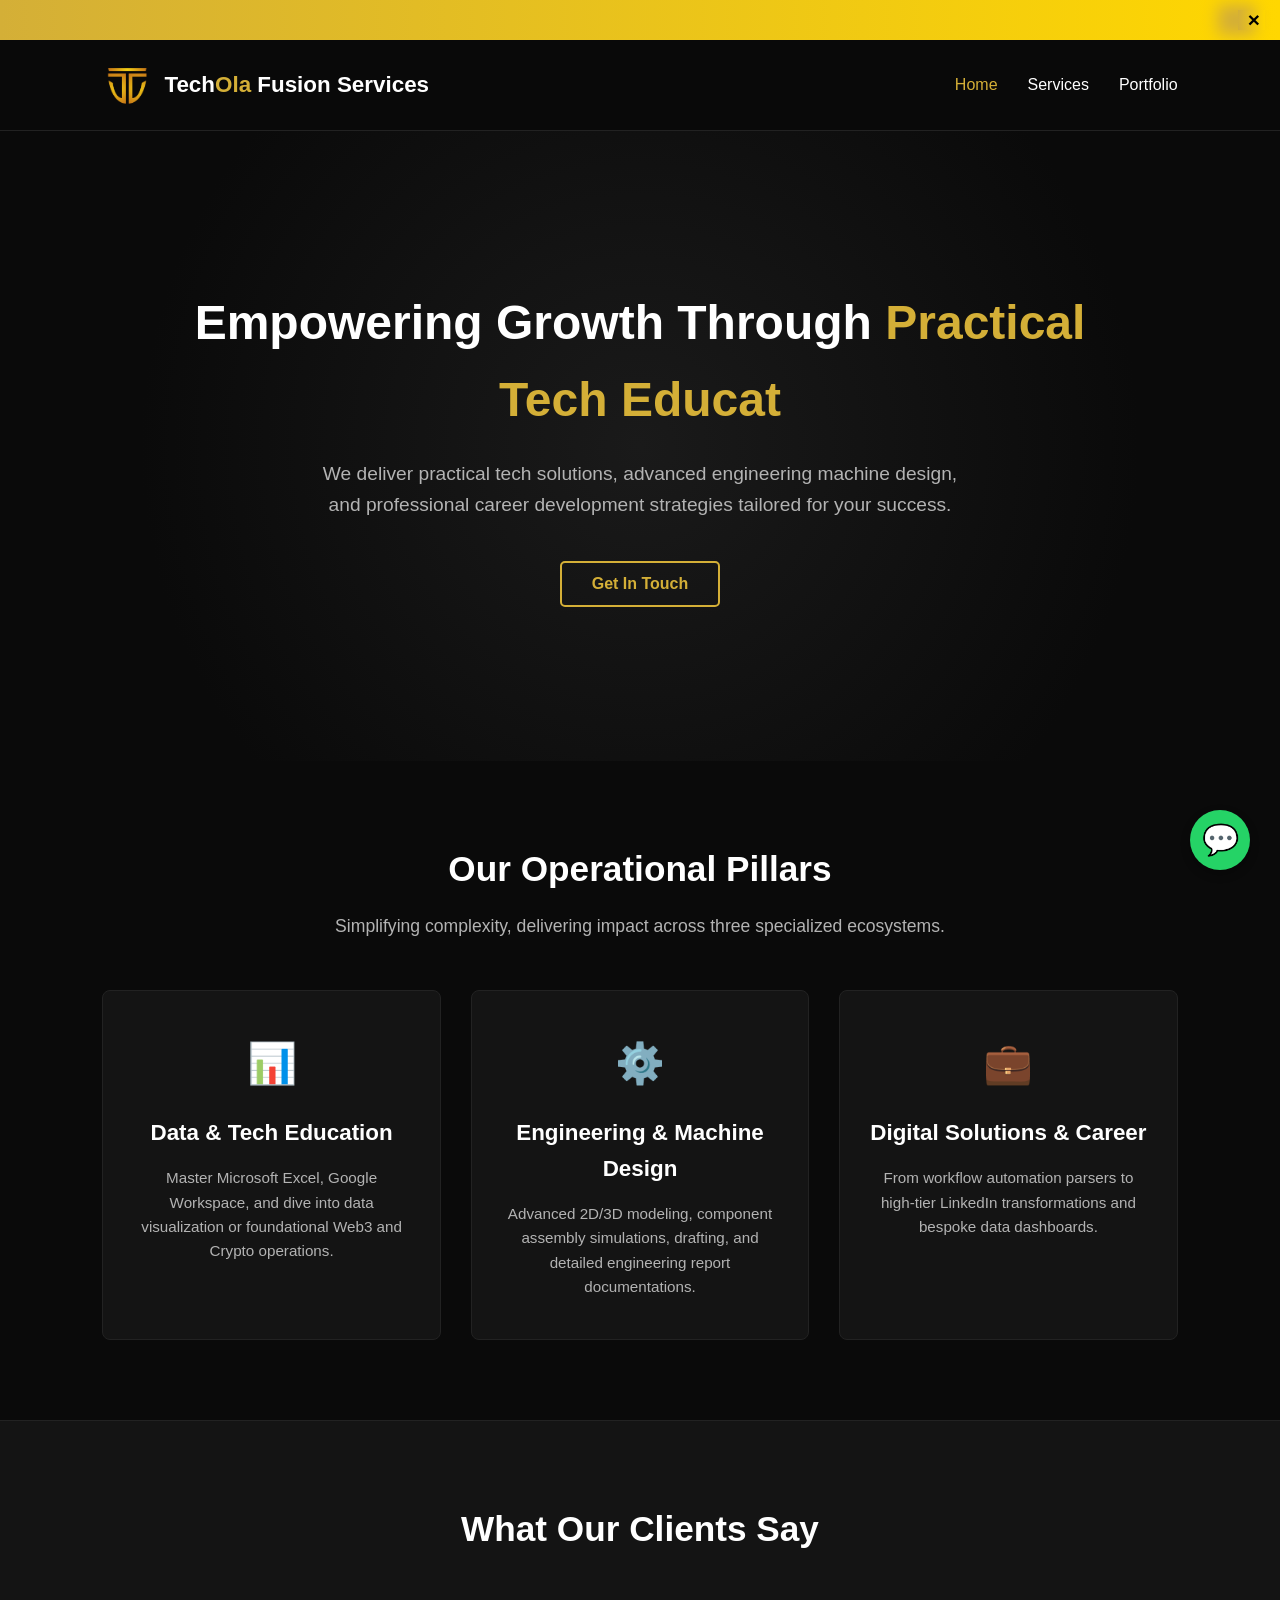
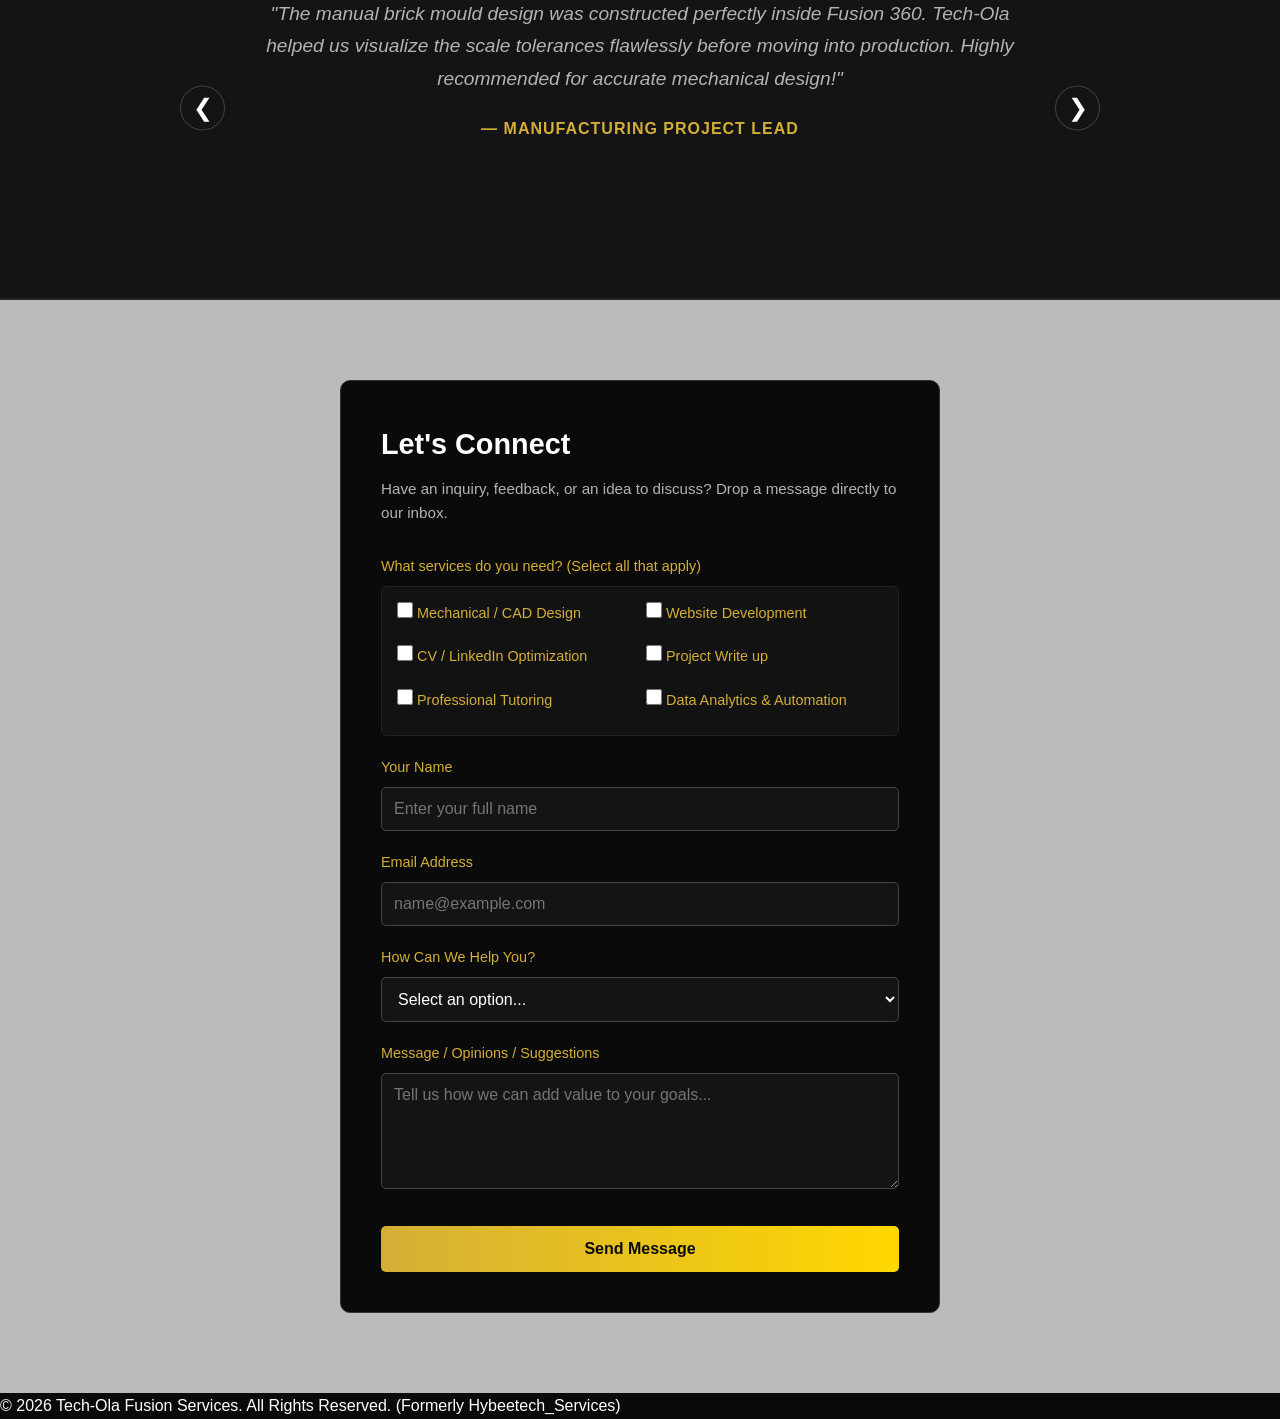
<file: index.html>
<!DOCTYPE html>
<html lang="en">
<head>
    <meta charset="UTF-8">
    <meta name="viewport" content="width=device-width, initial-scale=1.0">
    <title>Tech-Ola Fusion Services | Empowering Growth</title>
    <link rel="icon" type="image/png" href="favicon.png">
    <link rel="stylesheet" href="style.css">
</head>
<body>

    <div class="rebrand-banner" id="rebrandBanner">
        <div class="ticker-wrapper">
            <span class="ticker-text">📢 Announcement: Hybeetech_Services has officially evolved into Tech-Ola Fusion Services! Same dedication, broader solutions.</span>
        </div>
        <button class="close-banner-btn" id="closeBannerBtn">&times;</button>
    </div>

    <header>
        <div class="logo-container">
            <img src="images/TOFS LOGO 1.png" alt="Tech-Ola Logo" class="logo-img">
            <div class="logo-text">Tech<span>Ola</span> Fusion Services</div>
        </div>
        <nav>
            <ul>
                <li><a href="index.html" class="active">Home</a></li>
                <li><a href="services.html">Services</a></li>
                <li><a href="portfolio.html">Portfolio</a></li>
            </ul>
        </nav>
    </header>

    <section class="hero">
        <h1 id="typing-text">Empowering Growth Through...</h1>
        <p>We deliver practical tech solutions, advanced engineering machine design, 
            and professional career development strategies tailored for your success.</p>
        <button class="cta-btn" 
        onclick="document.getElementById('feedback-form').scrollIntoView({behavior: 'smooth'});">Get In Touch
        </button>
    </section>

    <section class="pillars-section">
        <h2 class="section-title">Our Operational Pillars</h2>
        <p class="section-subtitle">Simplifying complexity, delivering impact across three specialized ecosystems.</p>
        
        <div class="pillars-grid">
            <div class="pillar-card">
                <div class="pillar-icon">📊</div>
                <h3>Data & Tech Education</h3>
                <p>Master Microsoft Excel, Google Workspace, and dive into data visualization or foundational Web3 and Crypto operations.</p>
            </div>
            <div class="pillar-card">
                <div class="pillar-icon">⚙️</div>
                <h3>Engineering & Machine Design</h3>
                <p>Advanced 2D/3D modeling, component assembly simulations, drafting, and detailed engineering report documentations.</p>
            </div>
            <div class="pillar-card">
                <div class="pillar-icon">💼</div>
                <h3>Digital Solutions & Career</h3>
                <p>From workflow automation parsers to high-tier LinkedIn transformations and bespoke data dashboards.</p>
            </div>
        </div>
    </section>

    <section class="testimonials-section">
        <h2>What Our Clients Say</h2>
        
        <div class="slider-container">
            <div class="testimonial-slide active">
                <p class="testimonial-text">"The manual brick mould design was constructed perfectly inside Fusion 360.
                     Tech-Ola helped us visualize the scale tolerances flawlessly before moving into production. 
                     Highly recommended for accurate mechanical design!"</p>
                <p class="testimonial-author">— Manufacturing Project Lead</p>
            </div>

            <div class="testimonial-slide">
                <p class="testimonial-text">"Our business data was completely unorganized until they built a custom transaction parser tool for us. 
                    Now, everything syncs natively into Google Sheets seamlessly. 
                    It saved us dozens of weekly working hours."</p>
                <p class="testimonial-author">— Operations Manager, Financial Services</p>
            </div>

            <div class="testimonial-slide">
                <p class="testimonial-text">"Incredible data analytics tutoring. The instructor breaks down complex formulas, layout macros, 
                    and reporting rules with absolute patience. 
                    My spreadsheet skillset completely transformed."</p>
                <p class="testimonial-author">— Professional Tutoring Student</p>
            </div>

            <button class="slider-btn prev-btn" id="prevSlideBtn">&#10094;</button>
            <button class="slider-btn next-btn" id="nextSlideBtn">&#10095;</button>
        </div>
    </section>

    <section class="feedback-section" id="feedback-form">
        <div class="form-container">
            <h2 class="section-title" style="font-size: 1.8rem; margin-bottom: 10px;">Let's Connect</h2>
            <p class="section-subtitle" style="margin-bottom: 30px; font-size: 0.95rem;">Have an inquiry, feedback, or an idea to discuss? Drop a message directly to our inbox.</p>
            
            <form action="https://formspree.io/f/mgoqkbyl" method="POST">
                <input type="hidden" name="_next" value="https://hybeet.github.io/Tech-Ola_Fusion_Services/thanks.html">
                <div class="form-group services-checkbox-group">
                    <label class="checkbox-group-title">What services do you need? (Select all that apply)</label>
                    <div class="checkbox-grid">
                        <label class="checkbox-label">
                            <input type="checkbox" name="Service requested" value="Mechanical/CAD Design"> 
                            <span>Mechanical / CAD Design</span>
                        </label>
                        <label class="checkbox-label">
                            <input type="checkbox" name="Service requested" value="Website Development"> 
                            <span>Website Development</span>
                        </label>
                        <label class="checkbox-label">
                            <input type="checkbox" name="Service requested" value="Profile Optimization"> 
                            <span>CV / LinkedIn Optimization</span>
                        </label>
                        <label class="checkbox-label">
                            <input type="checkbox" name="Service requested" value="Technical Report"> 
                            <span>Project Write up</span>
                        </label>
                        <label class="checkbox-label">
                            <input type="checkbox" name="Service requested" value="Professional Tutoring"> 
                            <span>Professional Tutoring</span>
                        </label>
                        <label class="checkbox-label">
                            <input type="checkbox" name="Service requested" value="Data Analytics/Automation"> 
                            <span>Data Analytics & Automation</span>
                        </label>
                    </div>
                </div>
                <div class="form-group">
                    <label for="name">Your Name</label>
                    <input type="text" id="name" name="name" placeholder="Enter your full name" required>
                </div>
                
                <div class="form-group">
                    <label for="email">Email Address</label>
                    <input type="email" id="email" name="email" placeholder="name@example.com" required>
                </div>
                
                <div class="form-group">
                    <label for="intent">How Can We Help You?</label>
                    <select id="intent" name="intent" required>
                        <option value="" disabled selected>Select an option...</option>
                        <option value="Training/Tutoring Inquiry">I want to learn a skill / Software Tutoring</option>
                        <option value="Engineering Project">I need Engineering or Machine Design work</option>
                        <option value="Digital Automation Solution">I need Web Automation / Custom Reporting System</option>
                        <option value="Career Optimization">I need CV Revamp / LinkedIn Optimization</option>
                        <option value="General Feedback/Suggestions">I want to leave a suggestion/feedback</option>
                    </select>
                </div>
                
                <div class="form-group">
                    <label for="message">Message / Opinions / Suggestions</label>
                    <textarea id="message" name="message" rows="5" placeholder="Tell us how we can add value to your goals..." required></textarea>
                </div>
                
                <button type="submit" class="submit-btn">Send Message</button>
            </form>
        </div>
    </section>

    <footer>
        <p>&copy; 2026 Tech-Ola Fusion Services. All Rights Reserved. (Formerly Hybeetech_Services)</p>
    </footer>

    <a href="https://wa.me/2347015529492?text=Hello%20Tech-Ola%20Fusion%20Services!%20I%20visited%20your%20website%20and%20I%20am%20interested%20in%20your%20services." 
       class="whatsapp-float" 
       target="_blank" 
       rel="noopener noreferrer">
       💬
    </a>

    <script src="script.js"></script>
</body>
</html>
</file>
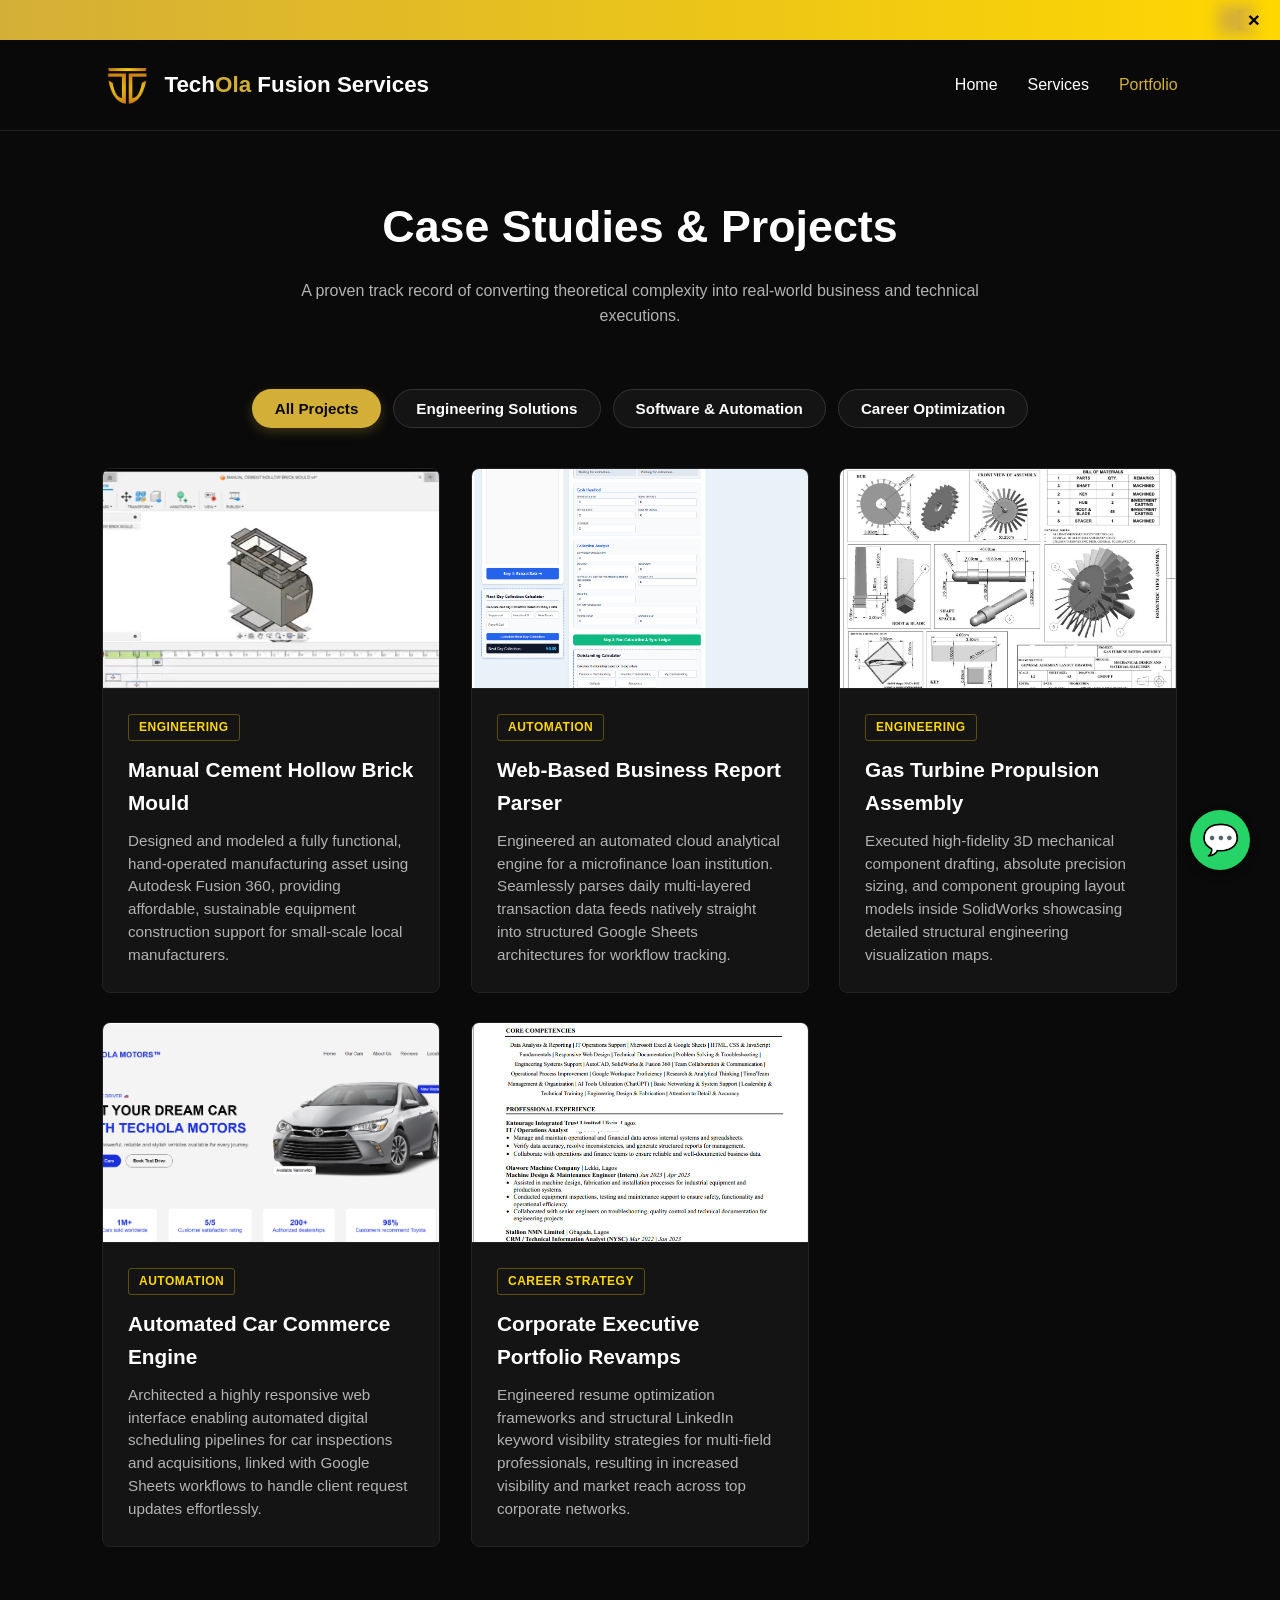
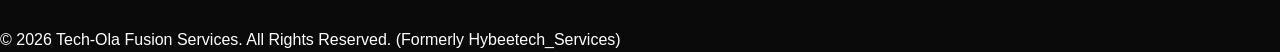
<file: portfolio.html>
<!DOCTYPE html>
<html lang="en">
<head>
    <meta charset="UTF-8">
    <meta name="viewport" content="width=device-width, initial-scale=1.0">
    <title>Our Portfolio | Tech-Ola Fusion Services</title>
    <link rel="icon" type="image/png" href="favicon.png">
    <link rel="stylesheet" href="style.css">
</head>
<body>

    <div class="rebrand-banner" id="rebrandBanner">
        <div class="ticker-wrapper">
            <span class="ticker-text">📢 Announcement: Hybeetech_Services has officially evolved into Tech-Ola Fusion Services! Same dedication, broader solutions.</span>
        </div>
        <button class="close-banner-btn" id="closeBannerBtn">&times;</button>
    </div>

    <header>
        <div class="logo-container">
            <img src="images/TOFS LOGO 1.png" alt="Tech-Ola Logo" class="logo-img">
            <div class="logo-text">Tech<span>Ola</span> Fusion Services</div>
        </div>
        <nav>
            <ul>
                <li><a href="index.html">Home</a></li>
                <li><a href="services.html">Services</a></li>
                <li><a href="portfolio.html" class="active">Portfolio</a></li>
            </ul>
        </nav>
    </header>

    <section class="services-hero">
        <h1>Case Studies & Projects</h1>
        <p>A proven track record of converting theoretical complexity into real-world business and technical executions.</p>
    </section>

    <div class="filter-container">
        <button class="filter-btn active" data-filter="all">All Projects</button>
        <button class="filter-btn" data-filter="engineering">Engineering Solutions</button>
        <button class="filter-btn" data-filter="automation">Software & Automation</button>
        <button class="filter-btn" data-filter="career">Career Optimization</button>
    </div>

    <section class="portfolio-grid">

        <div class="portfolio-card show" data-category="engineering">
            <div class="portfolio-img-container">
                <img src="images/Brick Mould.png" alt="[Image: Manual Brick Mould Blueprint]" class="logo-img">
            </div>
            <div class="portfolio-details">
                <span class="project-tag">Engineering</span>
                <h3>Manual Cement Hollow Brick Mould</h3>
                <p>Designed and modeled a fully functional, hand-operated manufacturing asset using Autodesk Fusion 360, providing affordable, sustainable equipment construction support for small-scale local manufacturers.</p>
            </div>
        </div>

        <div class="portfolio-card show" data-category="automation">
            <div class="portfolio-img-container">
            <img src="images/Parser.png" alt="[Image: Business Report Parser Interface]" class="logo-img">
            </div>
            <div class="portfolio-details">
                <span class="project-tag">Automation</span>
                <h3>Web-Based Business Report Parser</h3>
                <p>Engineered an automated cloud analytical engine for a microfinance loan institution. Seamlessly parses daily multi-layered transaction data feeds natively straight into structured Google Sheets architectures for workflow tracking.</p>
            </div>
        </div>

        <div class="portfolio-card show" data-category="engineering">
            <div class="portfolio-img-container">
            <img src="images/turbine.jpg" alt="[Image: Gas Turbine CAD Assembly]" class="logo-img">
            </div>
            <div class="portfolio-details">
                <span class="project-tag">Engineering</span>
                <h3>Gas Turbine Propulsion Assembly</h3>
                <p>Executed high-fidelity 3D mechanical component drafting, absolute precision sizing, and component grouping layout models inside SolidWorks showcasing detailed structural engineering visualization maps.</p>
            </div>
        </div>

        <div class="portfolio-card show" data-category="automation">
            <div class="portfolio-img-container">
            <img src="images/cars.png" alt="[Image: Car Sales Web Platform Dashboard]" class="logo-img">
            </div>
            <div class="portfolio-details">
                <span class="project-tag">Automation</span>
                <h3>Automated Car Commerce Engine</h3>
                <p>Architected a highly responsive web interface enabling automated digital scheduling pipelines for car inspections and acquisitions, linked with Google Sheets workflows to handle client request updates effortlessly.</p>
            </div>
        </div>

        <div class="portfolio-card show" data-category="career">
            <div class="portfolio-img-container">
            <img src="images/cv.png" alt="[Image: Professional CV Portfolio Mockup]" class="logo-img">
            </div>
            <div class="portfolio-details">
                <span class="project-tag">Career Strategy</span>
                <h3>Corporate Executive Portfolio Revamps</h3>
                <p>Engineered resume optimization frameworks and structural LinkedIn keyword visibility strategies for multi-field professionals, resulting in increased visibility and market reach across top corporate networks.</p>
            </div>
        </div>

    </section>

    <footer>
        <p>&copy; 2026 Tech-Ola Fusion Services. All Rights Reserved. (Formerly Hybeetech_Services)</p>
    </footer>
    <a href="https://wa.me/2347015529492?text=Hello%20Tech-Ola%20Fusion%20Services!%20I%20visited%20your%20website%20and%20I%20am%20interested%20in%20your%20services." 
       class="whatsapp-float" 
       target="_blank" 
       rel="noopener noreferrer">
       💬
    </a>
    <script src="script.js"></script>
</body>
</html>
</file>
<file: style.css>
/* ==========================================================================
   BRAND COLOR PALETTE & CSS VARIABLES
   ========================================================================== */
:root {
    --bg-black: #0A0A0A;
    --card-black: #141414;
    --gold-primary: #D4AF37;
    --gold-bright: #FFD700;
    --white: #FFFFFF;
    --text-gray: #B3B3B3;
    --font-family: 'Segoe UI', Tahoma, Geneva, Verdana, sans-serif;
}

/* ==========================================================================
   GLOBAL RESETS
   ========================================================================== */
* {
    margin: 0;
    padding: 0;
    box-sizing: border-box;
}
body {
    background-color: var(--bg-black);
    color: var(--white);
    font-family: var(--font-family);
    line-height: 1.6;
    overflow-x: hidden;
}
a {
    text-decoration: none;
    color: inherit;
}

/* ==========================================================================
   1. UNIVERSAL CONTINUOUS TICKER BANNER (DESKTOP & MOBILE)
   ========================================================================== */
.rebrand-banner {
    background: linear-gradient(90deg, var(--gold-primary), var(--gold-bright)) !important;
    color: #000000 !important;
    display: flex !important;
    flex-direction: row !important;
    justify-content: space-between !important;
    align-items: center !important;
    padding: 0 15px !important;
    position: relative !important;
    width: 100% !important;
    height: 40px !important;
    z-index: 99999 !important; /* Force it on top of all header template layers */
    box-sizing: border-box !important;
    overflow: hidden !important;
    visibility: visible !important;
    opacity: 1 !important;
}

.ticker-wrapper {
    flex: 1 !important;
    overflow: hidden !important;
    position: relative !important;
    display: flex !important;
    align-items: center !important;
    width: 100% !important;
}

.ticker-text {
    display: inline-block !important;
    white-space: nowrap !important;
    font-size: 0.95rem !important;
    font-weight: bold !important;
    color: #000000 !important;
    letter-spacing: 0.5px;
    padding-left: 100% !important; /* Pushes the message to start off-screen right */
    animation: universalTickerAnimation 18s linear infinite !important;
}

/* Fluid infinite right-to-left crawl looping mechanism */
@keyframes universalTickerAnimation {
    0% { transform: translate3d(0, 0, 0); }
    100% { transform: translate3d(-100%, 0, 0); }
}

/* Static Close Button overlapping the moving tracks cleanly */
.close-banner-btn {
    background: linear-gradient(90deg, var(--gold-primary), var(--gold-bright)) !important;
    box-shadow: -15px 0 15px 5px var(--gold-primary) !important; /* Blurs the text edge nicely */
    border: none !important;
    color: #000000 !important;
    font-size: 1.3rem !important;
    font-weight: bold !important;
    cursor: pointer !important;
    padding: 0 5px 0 10px !important;
    margin-left: 0 !important;
    z-index: 100000 !important;
    line-height: 1 !important;
    display: inline-block !important;
}

/* ==========================================================================
   NAVIGATION BAR HEADER
   ========================================================================== */
header {
    display: flex;
    justify-content: space-between;
    align-items: center;
    padding: 20px 8%;
    background-color: rgba(10, 10, 10, 0.95);
    position: sticky;
    top: 0;
    z-index: 1000;
    border-bottom: 1px solid #222;
}
.logo-container {
    display: flex;
    align-items: center;
    gap: 12px;
}
.logo-img {
    height: 50px; 
    width: auto;
}
.logo-text {
    font-size: 1.4rem;
    font-weight: 700;
    color: var(--white);
}
.logo-text span {
    color: var(--gold-primary);
}
nav ul {
    display: flex;
    list-style: none;
    gap: 30px;
}
nav ul li a {
    font-weight: 500;
    transition: color 0.3s ease;
}
nav ul li a:hover, nav ul li a.active {
    color: var(--gold-primary);
}

/* ==========================================================================
   2. HERO SECTION
   ========================================================================== */
.hero {
    min-height: 70vh;
    display: flex;
    flex-direction: column;
    justify-content: center;
    align-items: center;
    text-align: center;
    padding: 0 20px;
    background: radial-gradient(circle at center, #1a1a1a 0%, var(--bg-black) 70%);
}
.hero h1 {
    font-size: 3rem;
    margin-bottom: 20px;
    max-width: 900px;
    font-weight: 800;
}
.hero p {
    font-size: 1.2rem;
    color: var(--text-gray);
    max-width: 650px;
    margin-bottom: 40px;
}
.cta-btn {
    background-color: transparent;
    color: var(--gold-primary);
    border: 2px solid var(--gold-primary);
    padding: 12px 30px;
    font-size: 1rem;
    font-weight: 600;
    border-radius: 5px;
    cursor: pointer;
    transition: all 0.3s ease;
}
.cta-btn:hover {
    background-color: var(--gold-primary);
    color: var(--bg-black);
    box-shadow: 0 0 15px rgba(212, 175, 55, 0.4);
}

/* ==========================================================================
   3. INTERACTIVE PILLARS SECTION
   ========================================================================== */
.pillars-section {
    padding: 80px 8%;
    text-align: center;
}
.section-title {
    font-size: 2.2rem;
    margin-bottom: 15px;
    color: var(--white);
}
.section-subtitle {
    color: var(--text-gray);
    margin-bottom: 50px;
    font-size: 1.1rem;
}
.pillars-grid {
    display: grid;
    grid-template-columns: repeat(auto-fit, minmax(280px, 1fr));
    gap: 30px;
}
.pillar-card {
    background-color: var(--card-black);
    border: 1px solid #222;
    padding: 40px 30px;
    border-radius: 8px;
    transition: all 0.3s cubic-bezier(0.25, 0.8, 0.25, 1);
    position: relative;
    overflow: hidden;
}
.pillar-card::before {
    content: '';
    position: absolute;
    top: 0;
    left: 0;
    width: 100%;
    height: 4px;
    background: linear-gradient(90deg, var(--gold-primary), var(--gold-bright));
    transform: scaleX(0);
    transition: transform 0.3s ease;
}
.pillar-card:hover {
    transform: translateY(-10px);
    border-color: var(--gold-primary);
    box-shadow: 0 10px 20px rgba(0, 0, 0, 0.5);
}
.pillar-card:hover::before {
    transform: scaleX(1);
}
.pillar-icon {
    font-size: 2.5rem;
    color: var(--gold-primary);
    margin-bottom: 20px;
}
.pillar-card h3 {
    font-size: 1.4rem;
    margin-bottom: 15px;
    color: var(--white);
}
.pillar-card p {
    color: var(--text-gray);
    font-size: 0.95rem;
}

/* ==========================================================================
   4. INTERACTIVE MINI FEEDBACK FORM
   ========================================================================== */
.feedback-section {
    background-color: rgb(188, 186, 186);
    padding: 80px 8%;
    border-top: 1px solid #222;
}
.services-checkbox-group {
    margin-bottom: 25px;
    text-align: left;
}
.checkbox-group-title {
    display: block;
    color: var(--gold-primary);
    font-weight: 600;
    margin-bottom: 12px;
    font-size: 1rem;
}
.checkbox-grid {
    display: grid;
    grid-template-columns: repeat(2, 1fr);
    gap: 12px;
    background: rgba(255, 255, 255, 0.03);
    padding: 15px;
    border-radius: 6px;
    border: 1px solid #222;
}
.checkbox-label {
    display: flex;
    align-items: center;
    gap: 10px;
    color: var(--text-gray);
    cursor: pointer;
    font-size: 0.95rem;
    transition: color 0.2s ease;
}
.checkbox-label input[type="checkbox"] {
    accent-color: var(--gold-primary);
    width: 16px;
    height: 16px;
    cursor: pointer;
}
.checkbox-label:hover {
    color: var(--white);
}
.form-container {
    max-width: 600px;
    margin: 0 auto;
    background-color: var(--bg-black);
    padding: 40px;
    border-radius: 10px;
    border: 1px solid #333;
}
.form-group {
    margin-bottom: 20px;
    text-align: left;
}
.form-group label {
    display: block;
    margin-bottom: 8px;
    font-size: 0.9rem;
    color: var(--gold-primary);
    font-weight: 500;
}
.form-group input, .form-group select, .form-group textarea {
    width: 100%;
    padding: 12px;
    background-color: #141414;
    border: 1px solid #444;
    color: var(--white);
    border-radius: 5px;
    font-family: var(--font-family);
    font-size: 1rem;
    transition: border-color 0.3s ease;
}
.form-group input:focus, .form-group select:focus, .form-group textarea:focus {
    outline: none;
    border-color: var(--gold-primary);
}
.submit-btn {
    width: 100%;
    background: linear-gradient(90deg, var(--gold-primary), var(--gold-bright));
    color: var(--bg-black);
    border: none;
    padding: 14px;
    font-size: 1rem;
    font-weight: 700;
    border-radius: 5px;
    cursor: pointer;
    transition: opacity 0.3s ease;
    margin-top: 10px;
}
.submit-btn:hover {
    opacity: 0.9;
}

/* ==========================================================================
   SERVICES PAGES HEADLINES & TABS SYSTEM
   ========================================================================== */
.services-hero {
    padding: 60px 8% 20px 8%;
    text-align: center;
}
.services-hero h1 {
    font-size: 2.8rem;
    margin-bottom: 15px;
}
.services-hero p {
    color: var(--text-gray);
    max-width: 700px;
    margin: 0 auto 40px auto;
}
.tabs-container {
    display: flex;
    justify-content: center;
    gap: 15px;
    margin-bottom: 50px;
    padding: 0 8%;
    flex-wrap: wrap;
}
.tab-btn {
    background-color: var(--card-black);
    color: var(--white);
    border: 1px solid #333;
    padding: 12px 25px;
    font-size: 1rem;
    font-weight: 600;
    cursor: pointer;
    border-radius: 5px;
    transition: all 0.3s ease;
}
.tab-btn:hover {
    border-color: var(--gold-primary);
}
.tab-btn.active {
    background: linear-gradient(90deg, var(--gold-primary), var(--gold-bright));
    color: var(--bg-black);
    border-color: transparent;
    box-shadow: 0 4px 15px rgba(212, 175, 55, 0.3);
}
.tab-panel {
    display: none;
    padding: 0 8% 80px 8%;
    animation: fadeIn 0.5s ease-in-out;
}
.tab-panel.active {
    display: block;
}
.services-grid {
    display: grid;
    grid-template-columns: repeat(auto-fit, minmax(320px, 1fr));
    gap: 30px;
    max-width: 1200px;
    margin: 0 auto;
}
.service-card {
    background-color: var(--card-black);
    border: 1px solid #222;
    border-radius: 8px;
    overflow: hidden;
    transition: transform 0.3s ease, border-color 0.3s ease;
}
.service-card:hover {
    transform: translateY(-5px);
    border-color: var(--gold-primary);
}
.service-img-placeholder {
    width: 100%;
    height: 300px;
    background-color: #1a1a1a;
    display: flex;
    justify-content: center;
    align-items: center;
    color: #444;
    font-weight: bold;
    font-size: 0.9rem;
    border-bottom: 1px solid #222;
    position: relative;
}
.service-img-placeholder img {
    width: 100%;
    height: 100%;
    object-fit: cover;
}
.service-info {
    padding: 25px;
}
.service-info h3 {
    font-size: 1.3rem;
    margin-bottom: 12px;
    color: var(--gold-primary);
}
.service-info p {
    color: var(--text-gray);
    font-size: 0.95rem;
    margin-bottom: 15px;
}

/* ==========================================================================
   PORTFOLIO GALLERY SPECIFIC STYLES
   ========================================================================== */
.filter-container {
    display: flex;
    justify-content: center;
    gap: 12px;
    margin-bottom: 40px;
    padding: 0 8%;
    flex-wrap: wrap;
}
.filter-btn {
    background-color: var(--card-black);
    color: var(--white);
    border: 1px solid #333;
    padding: 10px 22px;
    font-size: 0.95rem;
    font-weight: 600;
    cursor: pointer;
    border-radius: 20px;
    transition: all 0.3s ease;
}
.filter-btn:hover {
    border-color: var(--gold-primary);
}
.filter-btn.active {
    background-color: var(--gold-primary);
    color: var(--bg-black);
    border-color: transparent;
    box-shadow: 0 4px 12px rgba(212, 175, 55, 0.25);
}
.portfolio-grid {
    display: grid;
    grid-template-columns: repeat(auto-fit, minmax(320px, 1fr));
    gap: 30px;
    padding: 0 8% 80px 8%;
    max-width: 1300px;
    margin: 0 auto;
}
.portfolio-card {
    background-color: var(--card-black);
    border: 1px solid #222;
    border-radius: 8px;
    overflow: hidden;
    display: flex;
    flex-direction: column;
    transition: all 0.4s cubic-bezier(0.25, 0.8, 0.25, 1);
}
.portfolio-card.show {
    display: flex;
    animation: scaleUp 0.4s ease-in-out forwards;
}
.portfolio-card.hide {
    display: none !important;
}
.portfolio-img-container {
    width: 100%;
    height: 220px;
    background-color: #161616;
    border-bottom: 1px solid #222;
    display: flex;
    justify-content: center;
    align-items: center;
    color: #555;
    font-size: 0.9rem;
    font-weight: bold;
}
.portfolio-img-container img {
    width: 100%;
    height: 100%;
    object-fit: cover;
}
.portfolio-details {
    padding: 25px;
    display: flex;
    flex-direction: column;
    flex-grow: 1;
}
.project-tag {
    align-self: flex-start;
    font-size: 0.75rem;
    text-transform: uppercase;
    font-weight: 700;
    color: var(--gold-bright);
    border: 1px solid rgba(255, 215, 0, 0.3);
    padding: 3px 10px;
    border-radius: 3px;
    margin-bottom: 12px;
    letter-spacing: 0.5px;
}
.portfolio-details h3 {
    font-size: 1.3rem;
    color: var(--white);
    margin-bottom: 10px;
}
.portfolio-details p {
    color: var(--text-gray);
    font-size: 0.95rem;
    line-height: 1.5;
}

/* ==========================================================================
   TESTIMONIAL SLIDER STYLES
   ========================================================================== */
.testimonials-section {
    padding: 80px 8%;
    background-color: var(--card-black);
    text-align: center;
    border-top: 1px solid #222;
    border-bottom: 1px solid #222;
    position: relative;
    overflow: hidden;
}
.testimonials-section h2 {
    font-size: 2.2rem;
    margin-bottom: 40px;
    color: var(--white);
}
.slider-container {
    max-width: 800px;
    margin: 0 auto;
    position: relative;
    min-height: 220px;
}
.testimonial-slide {
    position: absolute;
    top: 0;
    left: 0;
    width: 100%;
    opacity: 0;
    transform: translateX(100px);
    transition: transform 0.6s cubic-bezier(0.25, 1, 0.5, 1), opacity 0.6s ease;
    pointer-events: auto;
}
.testimonial-slide.active {
    position: relative;
    opacity: 1;
    transform: translateX(0);
    pointer-events: auto;
}
.testimonial-text {
    font-size: 1.2rem;
    font-style: italic;
    color: var(--text-gray);
    line-height: 1.7;
    margin-bottom: 20px;
}
.testimonial-author {
    font-weight: bold;
    color: var(--gold-primary);
    font-size: 1rem;
    text-transform: uppercase;
    letter-spacing: 1px;
}
.slider-btn {
    position: absolute;
    top: 50%;
    transform: translateY(-50%);
    background: none;
    border: 1px solid #444;
    color: var(--white);
    font-size: 1.5rem;
    width: 45px;
    height: 45px;
    border-radius: 50%;
    cursor: pointer;
    transition: all 0.3s ease;
    display: flex;
    justify-content: center;
    align-items: center;
    z-index: 10;
}
.slider-btn:hover {
    border-color: var(--gold-primary);
    color: var(--gold-primary);
    background-color: rgba(214, 175, 55, 0.05);
}
.prev-btn { left: -60px; }
.next-btn { right: -60px; }

/* ==========================================================================
   FLOATING WHATSAPP BUTTON STYLES
   ========================================================================== */
.whatsapp-float {
    position: fixed;
    bottom: 30px;
    right: 30px;
    width: 60px;
    height: 60px;
    background-color: #25D366;
    color: #FFF;
    border-radius: 50px;
    text-align: center;
    font-size: 30px;
    box-shadow: 0px 4px 10px rgba(0, 0, 0, 0.3);
    z-index: 10005;
    display: flex;
    justify-content: center;
    align-items: center;
    transition: all 0.3s ease;
    cursor: pointer;
}
.whatsapp-float:hover {
    transform: scale(1.1);
    box-shadow: 0px 6px 15px rgba(37, 211, 102, 0.5);
}

/* ==========================================================================
   THANKS PAGE STYLING
   ========================================================================== */
.thanks-container {
    min-height: 80vh;
    display: flex;
    flex-direction: column;
    justify-content: center;
    align-items: center;
    text-align: center;
    padding: 0 20px;
}
.thanks-icon {
    font-size: 4rem;
    color: var(--gold-primary);
    margin-bottom: 20px;
}
.thanks-container h1 {
    font-size: 2.5rem;
    margin-bottom: 15px;
}
.thanks-container p {
    color: var(--text-gray);
    max-width: 500px;
    margin-bottom: 30px;
    font-size: 1.1rem;
}
.back-home-btn {
    background: linear-gradient(90deg, var(--gold-primary), var(--gold-bright));
    color: var(--bg-black);
    padding: 12px 30px;
    font-weight: 700;
    border-radius: 5px;
    transition: opacity 0.3s ease;
}
.back-home-btn:hover {
    opacity: 0.9;
}

/* ==========================================================================
   ANIMATION KEYFRAMES
   ========================================================================== */
@keyframes fadeIn {
    from { opacity: 0; transform: translateY(10px); }
    to { opacity: 1; transform: translateY(0); }
}
@keyframes scaleUp {
    from { opacity: 0; transform: scale(0.95); }
    to { opacity: 1; transform: scale(1); }
}

/* ==========================================================================
   UNIFIED RESPONSIVE MEDIA QUERIES (TABLETS & PHONE SCREEN BREAKPOINTS)
   ========================================================================== */
@media (max-width: 900px) {
    .prev-btn { left: 10px; }
    .next-btn { right: 10px; }
    .slider-btn { background-color: var(--bg-black); }
}

@media (max-width: 768px) {
    /* 1. Force Banner into a Continuous Infinite Ticker Loop */
    .rebrand-banner {
        height: 38px !important;
        padding: 0 10px 0 15px !important;
    }
    .ticker-text {
        font-size: 0.8rem !important; /* Slightly smaller text for sharper fit on mobile */
    }
    .close-banner-btn {
        font-size: 1.2rem !important;
        padding: 0 5px 0 8px !important;
    }

    /* 2. Resize and Lock Navbar Layout on One Single Row */
    header {
        display: flex !important;
        flex-direction: row !important;
        justify-content: space-between !important;
        align-items: center !important;
        padding: 12px 4% !important;
        background-color: var(--bg-black) !important;
    }
    .logo-container {
        display: flex !important;
        align-items: center !important;
        gap: 6px !important;
        margin-bottom: 0 !important;
    }
    .logo-container img, 
    header .logo-img,
    header .logo {
        height: 24px !important;
        width: auto !important;
    }
    .logo-text,
    header h1,
    header h1 a,
    .brand-name {
        font-size: 0.95rem !important;
        font-weight: bold !important;
        color: #ffffff !important; /* Forced bright white visibility */
        letter-spacing: 0.3px !important;
        white-space: nowrap !important;
        display: inline-block !important;
    }
    nav ul {
        display: flex !important;
        flex-direction: row !important;
        gap: 8px !important;
        margin: 0 !important;
        padding: 0 !important;
        list-style: none !important;
    }
    nav ul li a {
        font-size: 0.8rem !important;
        padding: 4px 4px !important;
        color: var(--white) !important;
        white-space: nowrap !important;
    }

    /* 3. General Sections Scaling */
    .hero h1 { font-size: 2rem; }
    .form-container { padding: 25px; }
    .services-hero h1 { font-size: 2rem; }
    .tabs-container { flex-direction: column; width: 100%; }
    .tab-btn { width: 100%; text-align: center; }
    .whatsapp-float {
        bottom: 20px;
        right: 20px;
        width: 50px;
        height: 50px;
        font-size: 24px;
    }
}

@media (max-width: 600px) {
    .checkbox-grid {
        grid-template-columns: 1fr;
    }
    .filter-container { flex-direction: column; }
    .filter-btn { width: 100%; text-align: center; }
}
</file>
